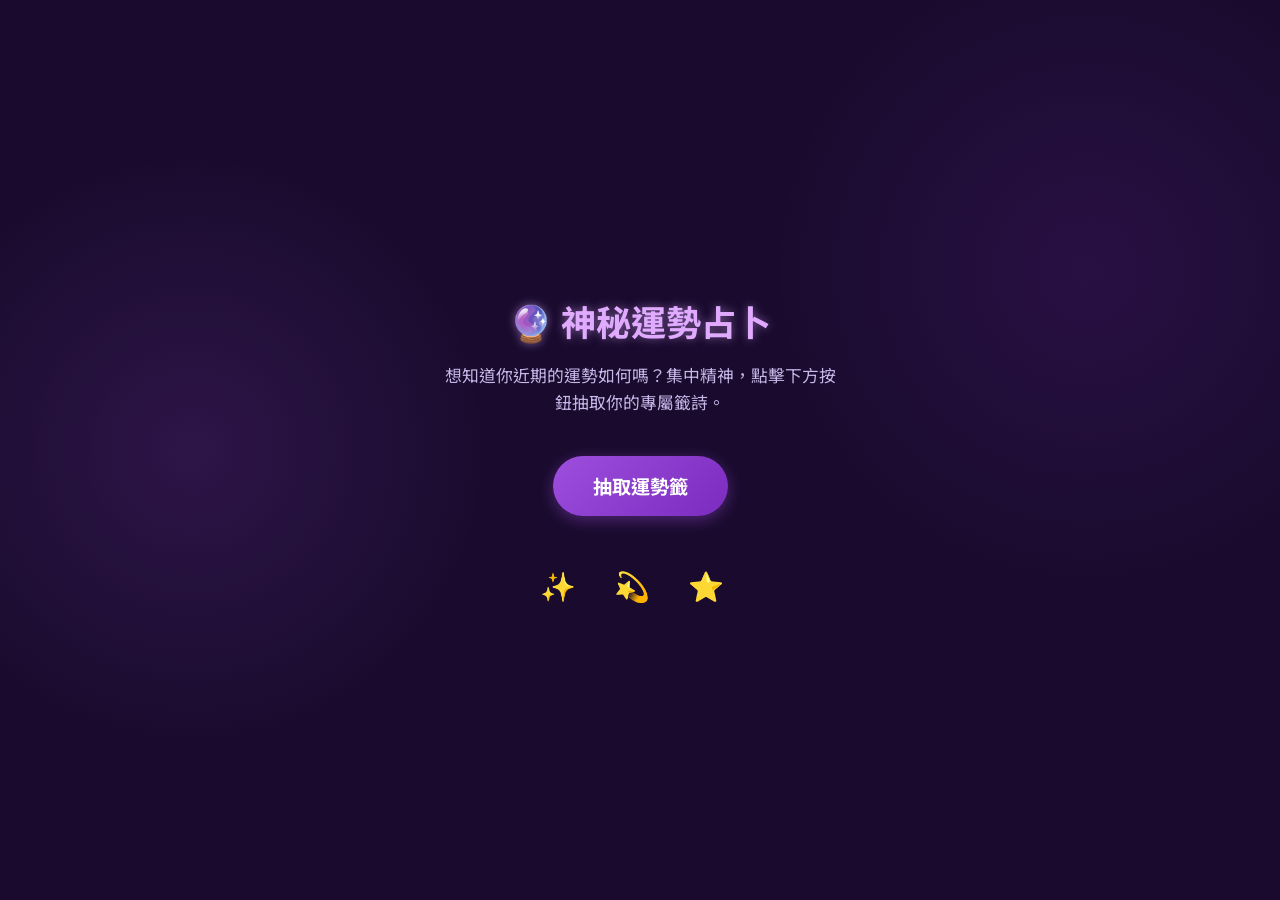
<file: fortune_teller/index.html>
<!DOCTYPE html>
<html lang="zh-TW">
<head>
    <meta charset="UTF-8">
    <meta name="viewport" content="width=device-width, initial-scale=1.0">
    <title>🔮 神秘運勢占卜</title>
    <meta name="description" content="快來抽取你的專屬運勢籤，探索工作、學業、愛情與金錢運勢！">
    <link rel="stylesheet" href="style.css">
    <link href="https://fonts.googleapis.com/css2?family=Noto+Sans+TC:wght@400;700&display=swap" rel="stylesheet">
</head>
<body>
    <div class="container">
        <!-- 首頁畫面 -->
        <div id="intro-screen" class="screen active">
            <h1>🔮 神秘運勢占卜</h1>
            <p class="subtitle">想知道你近期的運勢如何嗎？集中精神，點擊下方按鈕抽取你的專屬籤詩。</p>
            <button id="draw-btn" class="primary-btn">抽取運勢籤</button>
            <div class="decorations">✨ 💫 ⭐</div>
        </div>

        <!-- 占卜動畫畫面 -->
        <div id="loading-screen" class="screen">
            <div class="crystal-ball">
                <div class="glow"></div>
            </div>
            <p class="loading-text">正在為您解讀星象...</p>
        </div>

        <!-- 占卜結果畫面 -->
        <div id="result-screen" class="screen">
            <h2 id="result-title">大吉</h2>
            <div class="result-card">
                <div class="result-item">
                    <span class="icon">💼 工作：</span>
                    <span id="result-work" class="desc">...</span>
                </div>
                <div class="result-item">
                    <span class="icon">📚 學業：</span>
                    <span id="result-study" class="desc">...</span>
                </div>
                <div class="result-item">
                    <span class="icon">❤️ 愛情：</span>
                    <span id="result-love" class="desc">...</span>
                </div>
                <div class="result-item">
                    <span class="icon">💰 金錢：</span>
                    <span id="result-money" class="desc">...</span>
                </div>
                <div class="divider"></div>
                <p id="result-closing" class="closing">...</p>
            </div>
            <button id="reset-btn" class="secondary-btn">↻ 再占卜一次</button>
        </div>
    </div>
    <script src="script.js"></script>
</body>
</html>
</file>
<file: fortune_teller/style.css>
:root {
    --bg-color: #1a0b2e;
    --text-color: #f0e6ff;
    --primary-color: #9d4edd;
    --primary-hover: #7b2cbf;
    --secondary-color: #e0aaff;
    --card-bg: rgba(60, 9, 108, 0.4);
    --border-color: rgba(224, 170, 255, 0.3);
}

* {
    box-sizing: border-box;
    margin: 0;
    padding: 0;
}

body {
    font-family: 'Noto Sans TC', sans-serif;
    background-color: var(--bg-color);
    color: var(--text-color);
    display: flex;
    justify-content: center;
    align-items: center;
    min-height: 100vh;
    overflow: auto;
    background-image: 
        radial-gradient(circle at 15% 50%, rgba(157, 78, 221, 0.15), transparent 25%),
        radial-gradient(circle at 85% 30%, rgba(123, 44, 191, 0.15), transparent 25%);
}

.container {
    width: 100%;
    max-width: 500px;
    padding: 2rem;
    text-align: center;
    position: relative;
    min-height: 500px;
    display: flex;
    flex-direction: column;
    justify-content: center;
}

.screen {
    display: none;
    opacity: 0;
    transition: opacity 0.4s ease-in-out;
    width: 100%;
}

.screen.active {
    display: flex;
    flex-direction: column;
    align-items: center;
    opacity: 1;
    animation: fadeIn 0.4s ease-in-out;
}

h1 {
    font-size: 2.2rem;
    margin-bottom: 1rem;
    color: var(--secondary-color);
    text-shadow: 0 0 10px rgba(224, 170, 255, 0.5);
}

.subtitle {
    font-size: 1.05rem;
    line-height: 1.6;
    margin-bottom: 2.5rem;
    color: #c7b8ea;
    padding: 0 1rem;
}

button {
    font-family: inherit;
    cursor: pointer;
    border: none;
    border-radius: 50px;
    font-weight: bold;
    font-size: 1.2rem;
    transition: all 0.3s ease;
}

.primary-btn {
    background: linear-gradient(135deg, var(--primary-color), var(--primary-hover));
    color: white;
    padding: 1rem 2.5rem;
    box-shadow: 0 4px 15px rgba(157, 78, 221, 0.4);
    animation: pulse 2s infinite;
}

.primary-btn:hover {
    transform: translateY(-3px) scale(1.05);
    box-shadow: 0 6px 20px rgba(157, 78, 221, 0.6);
}

.primary-btn:active {
    transform: translateY(1px);
}

.secondary-btn {
    background-color: transparent;
    color: var(--secondary-color);
    padding: 0.8rem 2rem;
    border: 2px solid var(--secondary-color);
    margin-top: 2rem;
}

.secondary-btn:hover {
    background-color: rgba(224, 170, 255, 0.1);
    transform: translateY(-2px);
    box-shadow: 0 4px 10px rgba(224, 170, 255, 0.2);
}

.decorations {
    margin-top: 3rem;
    font-size: 1.8rem;
    letter-spacing: 1rem;
    animation: float 3s ease-in-out infinite alternate;
}

/* Loading Screen */
.crystal-ball {
    width: 100px;
    height: 100px;
    border-radius: 50%;
    background: radial-gradient(circle at 30% 30%, rgba(255,255,255,0.8), rgba(224, 170, 255, 0.3) 40%, rgba(90, 24, 154, 0.8) 80%);
    box-shadow: 0 0 30px rgba(157, 78, 221, 0.6), inset 0 0 20px rgba(255,255,255,0.5);
    position: relative;
    margin-bottom: 2rem;
    animation: hover 2s infinite ease-in-out alternate;
}

.crystal-ball::after {
    content: '';
    position: absolute;
    bottom: -20px;
    left: 20%;
    width: 60%;
    height: 10px;
    border-radius: 50%;
    background: rgba(0,0,0,0.4);
    filter: blur(4px);
    animation: shadow 2s infinite ease-in-out alternate;
}

.glow {
    position: absolute;
    top: 50%;
    left: 50%;
    transform: translate(-50%, -50%);
    width: 70%;
    height: 70%;
    border-radius: 50%;
    background: radial-gradient(circle, rgba(224, 170, 255, 0.8) 0%, transparent 70%);
    animation: pulsate 1s infinite alternate;
}

.loading-text {
    font-size: 1.2rem;
    letter-spacing: 2px;
    color: var(--secondary-color);
    animation: blink 1.5s infinite;
}

/* Result Screen */
#result-title {
    font-size: 2.2rem;
    margin-bottom: 1.5rem;
    color: #ffb703;
    text-shadow: 0 0 15px rgba(255, 183, 3, 0.6);
    letter-spacing: 2px;
}

.result-card {
    background: var(--card-bg);
    border: 1px solid var(--border-color);
    border-radius: 16px;
    padding: 1.8rem;
    width: 100%;
    backdrop-filter: blur(10px);
    box-shadow: 0 10px 30px rgba(0, 0, 0, 0.3);
    text-align: left;
    transform: translateY(20px);
    animation: slideUp 0.6s cubic-bezier(0.175, 0.885, 0.32, 1.275) forwards;
}

.result-item {
    margin-bottom: 1.2rem;
    display: flex;
    align-items: flex-start;
}

.result-item:last-of-type {
    margin-bottom: 0;
}

.icon {
    font-weight: bold;
    color: var(--secondary-color);
    min-width: 80px;
    font-size: 1.05rem;
}

.desc {
    flex: 1;
    line-height: 1.5;
    font-size: 1.05rem;
}

.divider {
    height: 1px;
    background: linear-gradient(90deg, transparent, var(--border-color), transparent);
    margin: 1.5rem 0;
}

.closing {
    text-align: center;
    font-size: 1.15rem;
    font-style: italic;
    color: #ffd166;
    font-weight: bold;
}

/* Animations */
@keyframes fadeIn {
    from { opacity: 0; }
    to { opacity: 1; }
}

@keyframes pulse {
    0% { box-shadow: 0 0 0 0 rgba(157, 78, 221, 0.7); }
    70% { box-shadow: 0 0 0 15px rgba(157, 78, 221, 0); }
    100% { box-shadow: 0 0 0 0 rgba(157, 78, 221, 0); }
}

@keyframes float {
    from { transform: translateY(0px) rotate(0deg); }
    to { transform: translateY(-10px) rotate(5deg); }
}

@keyframes hover {
    from { transform: translateY(0px); }
    to { transform: translateY(-15px); }
}

@keyframes shadow {
    from { transform: scale(1); opacity: 0.4; }
    to { transform: scale(0.8); opacity: 0.2; }
}

@keyframes pulsate {
    0% { transform: translate(-50%, -50%) scale(0.8); opacity: 0.5; }
    100% { transform: translate(-50%, -50%) scale(1.2); opacity: 1; }
}

@keyframes blink {
    0%, 100% { opacity: 1; }
    50% { opacity: 0.5; }
}

@keyframes slideUp {
    to { transform: translateY(0); }
}

/* Responsive */
@media (max-width: 480px) {
    h1 { font-size: 1.8rem; }
    #result-title { font-size: 1.8rem; }
    .result-card { padding: 1.2rem; }
    .icon { min-width: 65px; font-size: 1rem; }
    .desc { font-size: 1rem; }
    button { padding: 0.8rem 2rem; font-size: 1.1rem; }
}
</file>
